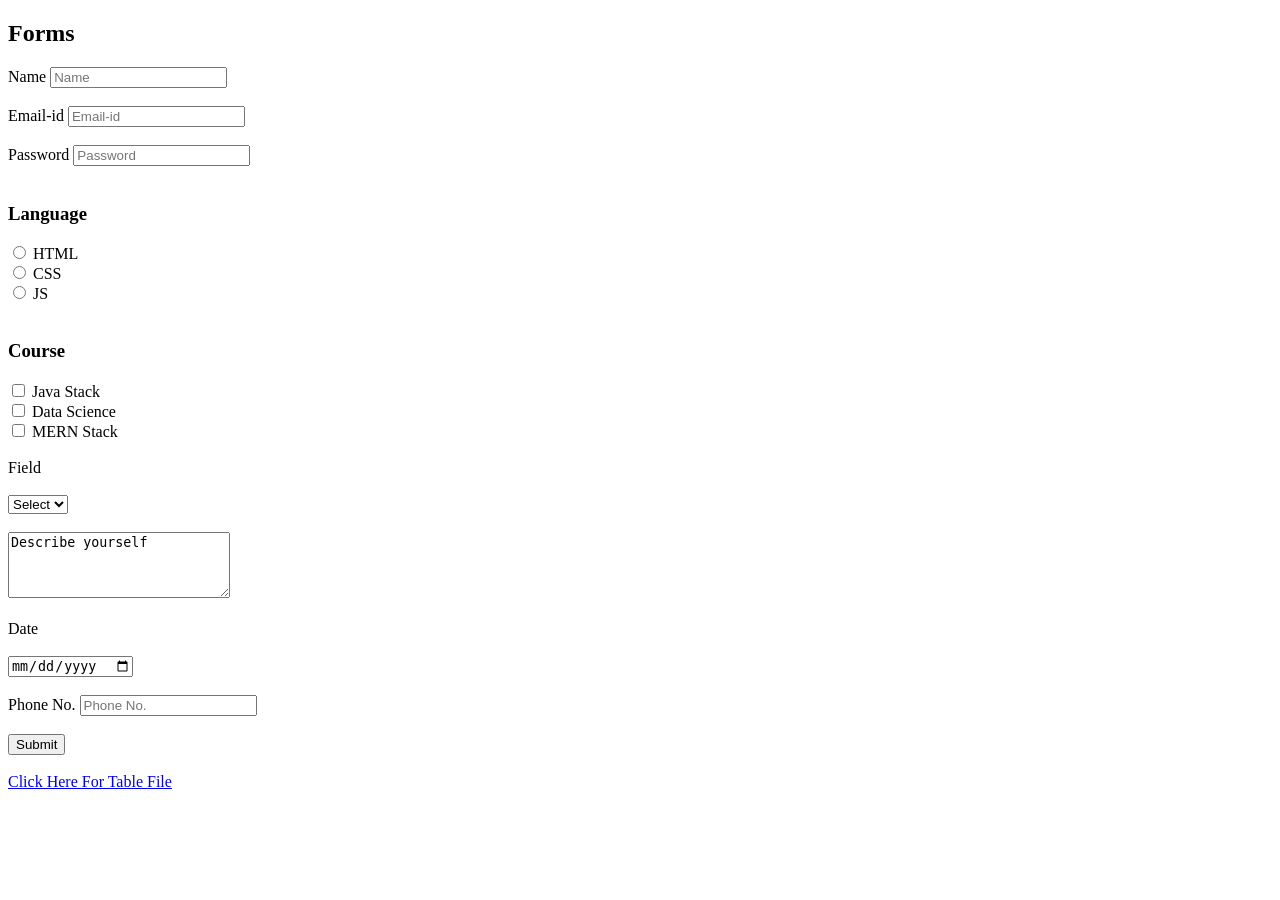
<file: Asssignment/Assignment2/index.html>
<!DOCTYPE html>
<html>
<head>
    <title>Document</title>
</head>
<body>
<h2>Forms</h2>
Name
<input type="text" placeholder="Name">
<br><br>
Email-id
    <input type="email" placeholder="Email-id">
    <br><br>
Password
    <input type="password" placeholder="Password">
    <br><br>
<h3>Language</h3>
    <input type="radio" name="language"> HTML <br>
    <input type="radio" name="language"> CSS <br>
    <input type="radio" name="language"> JS
    <br><br>
<h3>Course</h3>
    <input type="checkbox"> Java Stack <br>
    <input type="checkbox"> Data Science <br>
    <input type="checkbox"> MERN Stack
    <br><br>
Field 
    <br><br>
    <select>
        <option>Select</option>
        <option>HTML</option>
        <option>CSS</option>
        <option>JS</option>
    </select>
    <br><br>
    <textarea rows="4" cols="25">Describe yourself</textarea>
    <br><br>
Date
    <br><br>
    <input type="date">
    <br><br>
Phone No.
    <input type="text" placeholder="Phone No.">
<br><br>
<button>Submit</button>
<br><br>
<a href="table.html">Click Here For Table File</a>
</body>
</html>
</file>
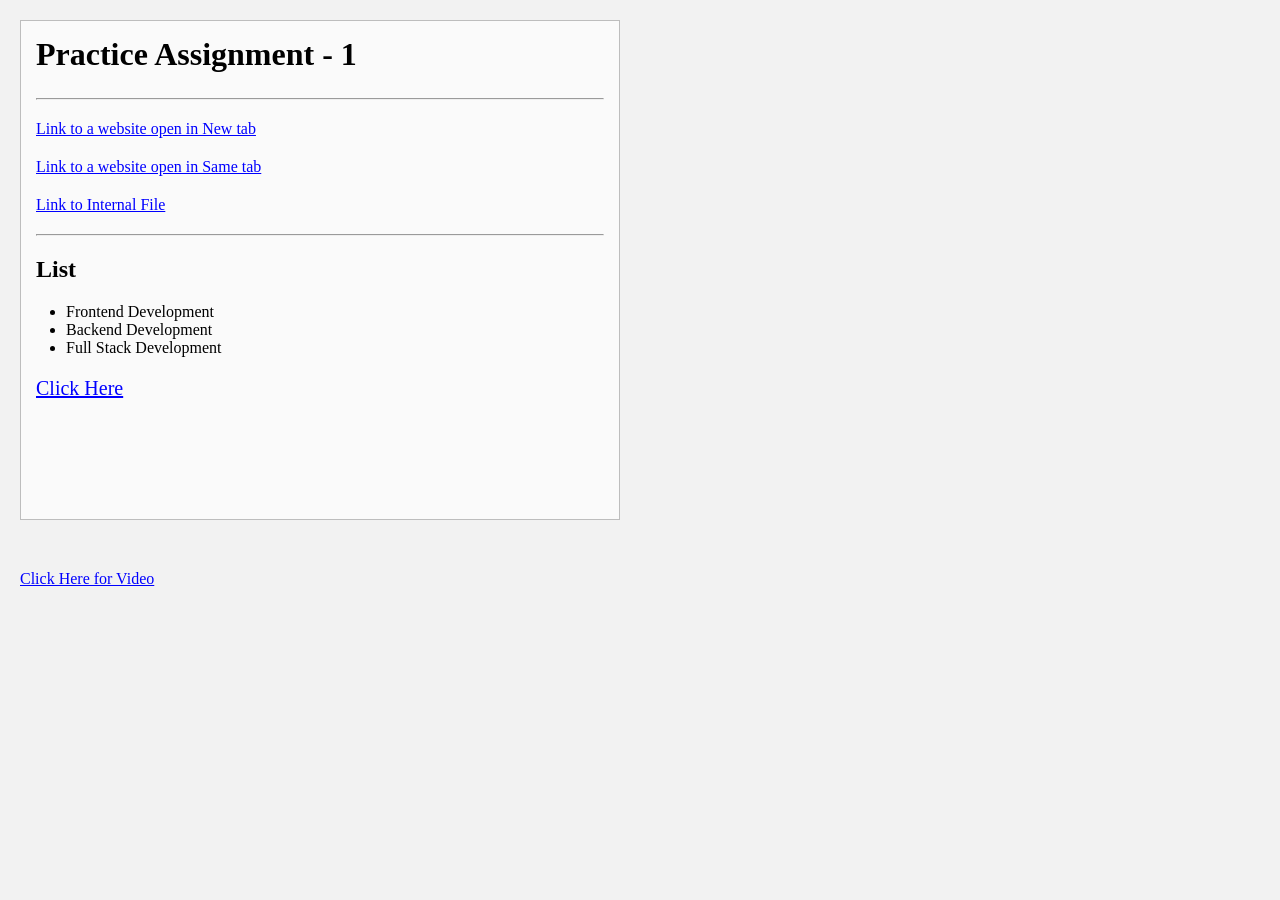
<file: Asssignment/Assignment3/index.html>
<!DOCTYPE html>
<html lang="en">
<head>
    <meta charset="UTF-8">
    <meta name="viewport" content="width=device-width, initial-scale=1.0">
    <title>Practice Assignment - 1</title>
    <link rel="stylesheet" href="style.css">
</head>
<body>

    <div class="container">

        <h1>Practice Assignment - 1</h1>

        <hr>

        <a href="https://www.google.com" target="_blank">
            Link to a website open in New tab
        </a>

        <a href="https://www.google.com">
            Link to a website open in Same tab
        </a>

        <a href="#">
            Link to Internal File
        </a>

        <hr>

        <h2>List</h2>

        <ul>
            <li>Frontend Development</li>
            <li>Backend Development</li>
            <li>Full Stack Development</li>
        </ul>

        <a href="form.html" class="btn-link">
            Click Here
        </a>

    </div>

    <a href="#" class="video-link">
        Click Here for Video
    </a>

</body>
</html>
</file>
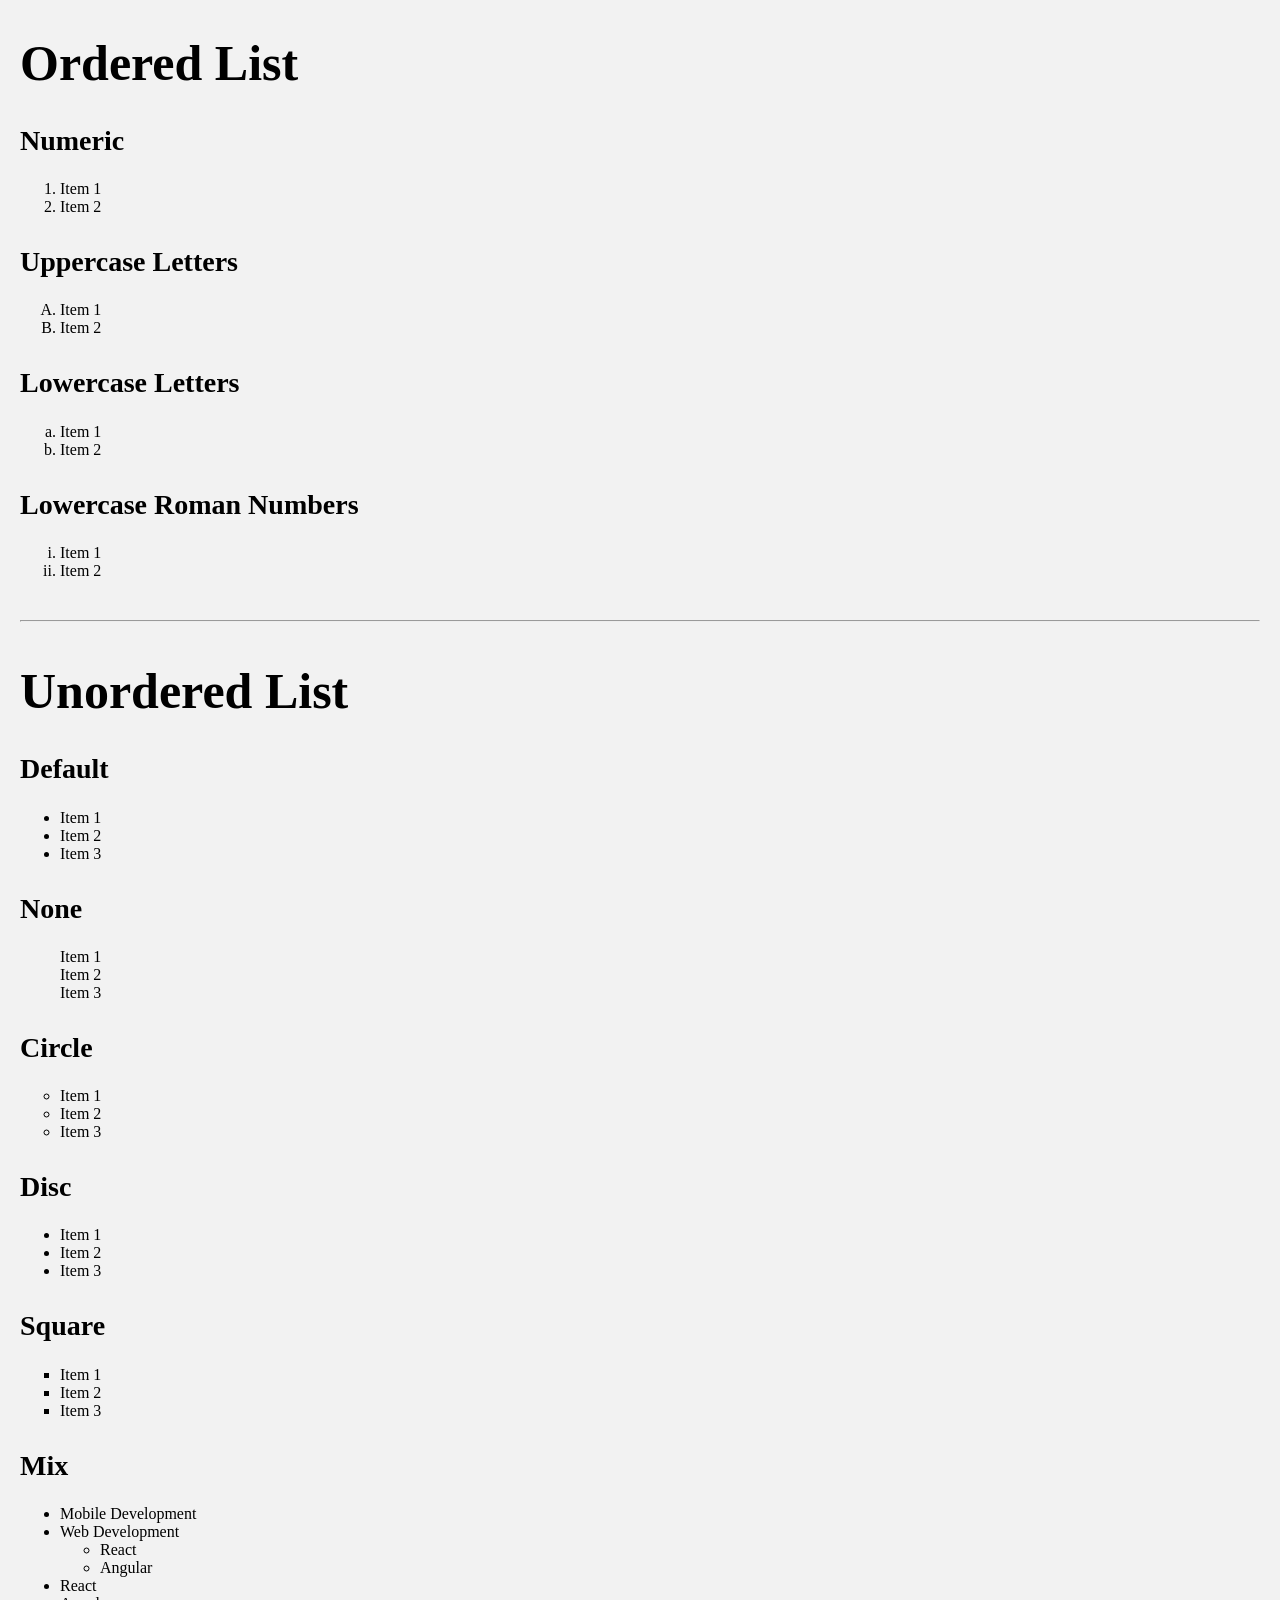
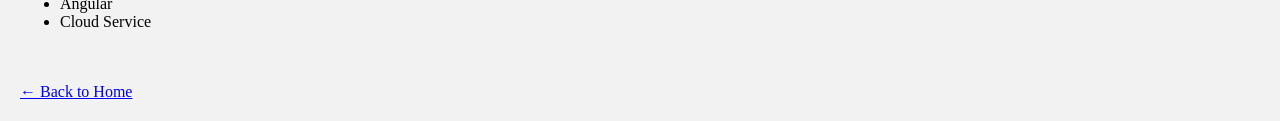
<file: Asssignment/Assignment1/lists.html>
<!DOCTYPE html>
<html lang="en">
<head>
<meta charset="UTF-8">
<meta name="viewport" content="width=device-width, initial-scale=1.0">
<title>Ordered and Unordered Lists</title>

<style>
body{
    font-family: "Times New Roman", serif;
    background-color: #f2f2f2;
    margin: 20px;
}

h1{
    font-size: 50px;
}

h2{
    font-size: 28px;
    margin-top: 30px;
}

hr{
    margin: 40px 0;
}
</style>
</head>
<body>

<h1>Ordered List</h1>

<h2>Numeric</h2>
<ol type="1">
    <li>Item 1</li>
    <li>Item 2</li>
</ol>

<h2>Uppercase Letters</h2>
<ol type="A">
    <li>Item 1</li>
    <li>Item 2</li>
</ol>

<h2>Lowercase Letters</h2>
<ol type="a">
    <li>Item 1</li>
    <li>Item 2</li>
</ol>

<h2>Lowercase Roman Numbers</h2>
<ol type="i">
    <li>Item 1</li>
    <li>Item 2</li>
</ol>

<hr>

<h1>Unordered List</h1>

<h2>Default</h2>
<ul>
    <li>Item 1</li>
    <li>Item 2</li>
    <li>Item 3</li>
</ul>

<h2>None</h2>
<ul style="list-style-type:none;">
    <li>Item 1</li>
    <li>Item 2</li>
    <li>Item 3</li>
</ul>

<h2>Circle</h2>
<ul style="list-style-type:circle;">
    <li>Item 1</li>
    <li>Item 2</li>
    <li>Item 3</li>
</ul>

<h2>Disc</h2>
<ul style="list-style-type:disc;">
    <li>Item 1</li>
    <li>Item 2</li>
    <li>Item 3</li>
</ul>

<h2>Square</h2>
<ul style="list-style-type:square;">
    <li>Item 1</li>
    <li>Item 2</li>
    <li>Item 3</li>
</ul>

<h2>Mix</h2>
<ul>
    <li>Mobile Development</li>
    <li>
        Web Development
        <ul style="list-style-type:circle;">
            <li>React</li>
            <li>Angular</li>
        </ul>
    </li>
    <li>React</li>
    <li>Angular</li>
    <li>Cloud Service</li>
</ul>

<br><br>

<a href="index.html">← Back to Home</a>

</body>
</html>
</file>
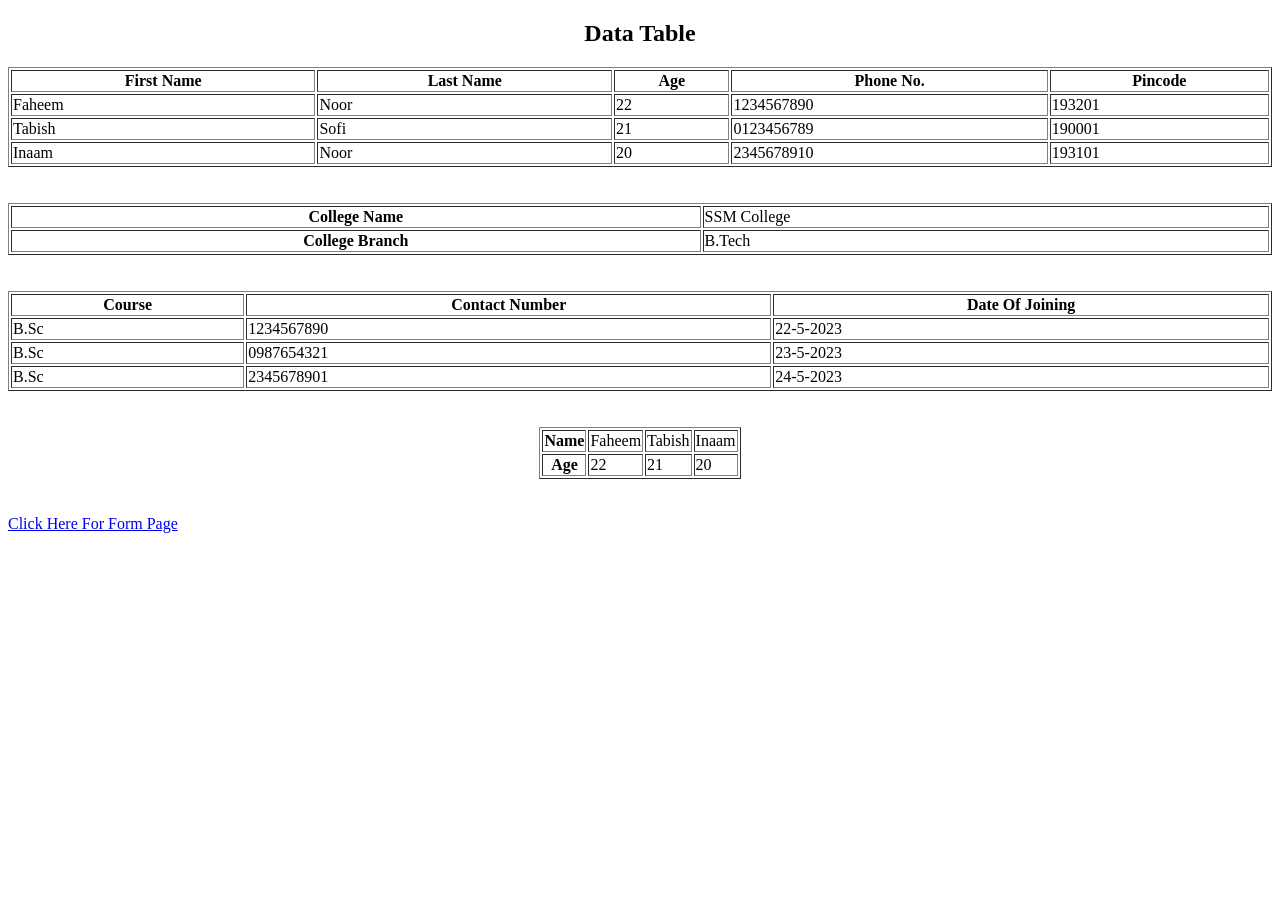
<file: Asssignment/Assignment2/table.html>
<!DOCTYPE html>
<html>
<head>
    <title>Table Page</title>
</head>
<body>
<center>
    <h2>Data Table</h2>
</center>
<table border="1" width="100%">
    <tr>
    <th>First Name</th>
    <th>Last Name</th>
    <th>Age</th>
    <th>Phone No.</th>
    <th>Pincode</th>
    </tr>
    <tr>
    <td>Faheem</td>
    <td>Noor</td>
    <td>22</td>
    <td>1234567890</td>
    <td>193201</td>
    </tr>
    <tr>
    <td>Tabish</td>
    <td>Sofi</td>
    <td>21</td>
    <td>0123456789</td>
    <td>190001</td>
    </tr>
    <tr>
    <td>Inaam</td>
    <td>Noor</td>
    <td>20</td>
    <td>2345678910</td>
    <td>193101</td>
    </tr>
    </table>
    <br><br>
    <table border="1" width="100%">
    <tr>
    <th>College Name</th>
    <td>SSM College</td>
    </tr>
    <tr>
    <th>College Branch</th>
    <td>B.Tech</td>
    </tr>
    </table>
    <br><br>
    <table border="1" width="100%">
    <tr>
    <th>Course</th>
    <th>Contact Number</th>
    <th>Date Of Joining</th>
    </tr>
    <tr>
    <td>B.Sc</td>
    <td>1234567890</td>
    <td>22-5-2023</td>
    </tr>
    <tr>
    <td>B.Sc</td>
    <td>0987654321</td>
    <td>23-5-2023</td>
    </tr>
    <tr>
    <td>B.Sc</td>
    <td>2345678901</td>
    <td>24-5-2023</td>
    </tr>
    </table>
    <br><br>
    <table border="1" align="center">
    <tr>
    <th>Name</th>
    <td>Faheem</td>
    <td>Tabish</td>
    <td>Inaam</td>
    </tr>

    <tr>
    <th>Age</th>
    <td>22</td>
    <td>21</td>
    <td>20</td>
    </tr>
    </table>
    <br><br>
<a href="index.html">Click Here For Form Page</a>
</body>
</html>
</file>
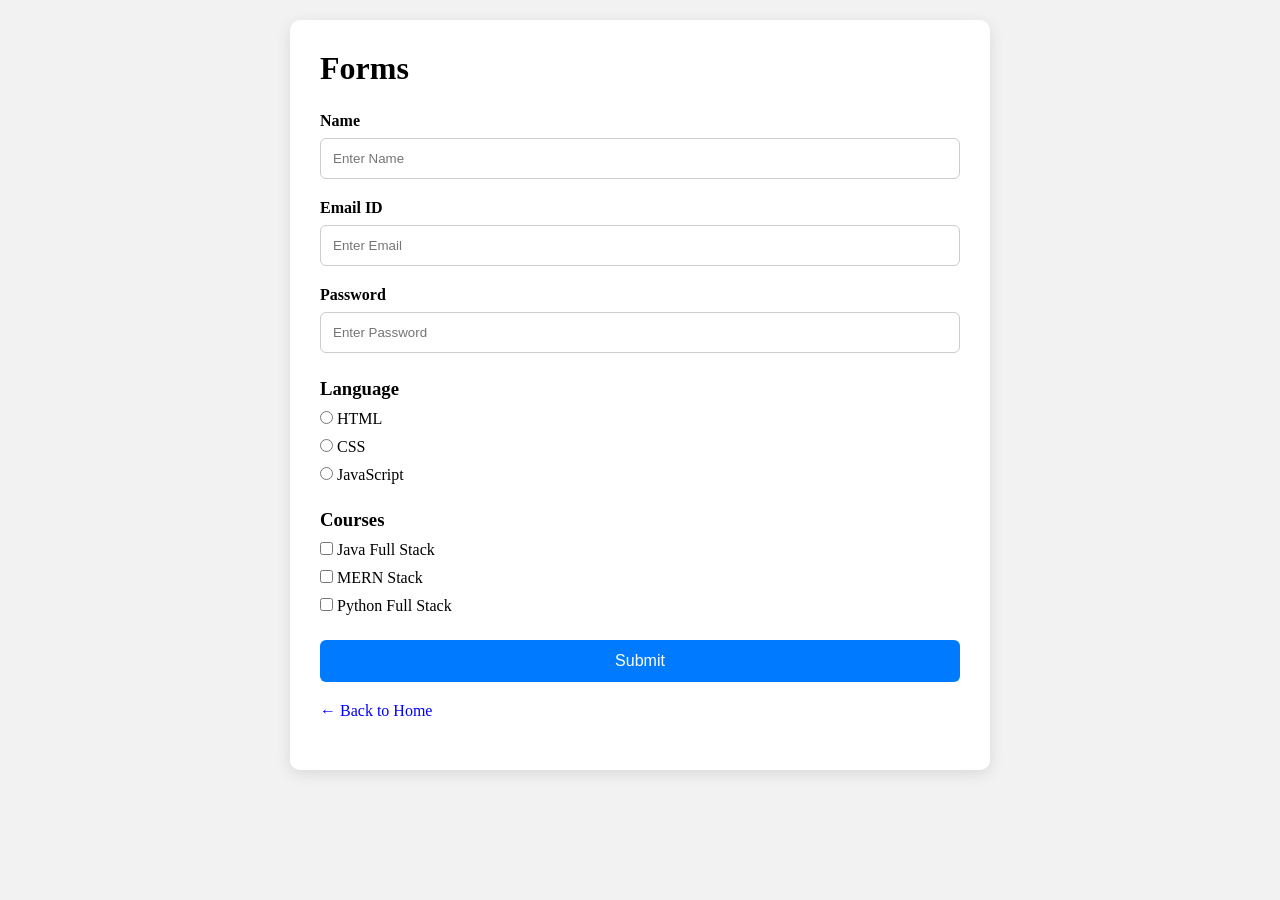
<file: Asssignment/Assignment3/form.html>
<!DOCTYPE html>
<html lang="en">
<head>
    <meta charset="UTF-8">
    <meta name="viewport" content="width=device-width, initial-scale=1.0">
    <title>Form Page</title>
    <link rel="stylesheet" href="style.css">
</head>
<body>

<div class="form-container">

    <h1>Forms</h1>

    <form>

        <div class="form-group">
            <label>Name</label>
            <input type="text" placeholder="Enter Name">
        </div>

        <div class="form-group">
            <label>Email ID</label>
            <input type="email" placeholder="Enter Email">
        </div>

        <div class="form-group">
            <label>Password</label>
            <input type="password" placeholder="Enter Password">
        </div>

        <div class="section">
            <h3>Language</h3>

            <label>
                <input type="radio" name="lang">
                HTML
            </label>

            <label>
                <input type="radio" name="lang">
                CSS
            </label>

            <label>
                <input type="radio" name="lang">
                JavaScript
            </label>
        </div>

        <div class="section">
            <h3>Courses</h3>

            <label>
                <input type="checkbox">
                Java Full Stack
            </label>

            <label>
                <input type="checkbox">
                MERN Stack
            </label>

            <label>
                <input type="checkbox">
                Python Full Stack
            </label>
        </div>

        <button type="submit">Submit</button>

    </form>

    <a href="index.html" class="back-btn">
        ← Back to Home
    </a>

</div>

</body>
</html>
</file>
<file: Asssignment/Assignment3/style.css>
*{
    margin:0;
    padding:0;
    box-sizing:border-box;
}

body{
    background:#f2f2f2;
    font-family:Georgia, serif;
    padding:20px;
}

/* HOME PAGE */

.container{
    width:100%;
    max-width:600px;
    min-height:500px;
    border:1px solid #bdbdbd;
    background:#fafafa;
    padding:15px;
}

h1{
    margin-bottom:25px;
}

hr{
    margin:20px 0;
}

a{
    display:block;
    margin:20px 0;
    color:blue;
}

ul{
    margin:20px 30px;
}

.btn-link{
    font-size:20px;
}

.video-link{
    margin-top:50px;
    display:inline-block;
}

/* FORM PAGE */

.form-container{
    width:100%;
    max-width:700px;
    background:white;
    margin:auto;
    padding:30px;
    border-radius:10px;
    box-shadow:0 4px 15px rgba(0,0,0,.1);
}

.form-group{
    margin-bottom:20px;
}

.form-group label{
    display:block;
    margin-bottom:8px;
    font-weight:bold;
}

.form-group input{
    width:100%;
    padding:12px;
    border:1px solid #ccc;
    border-radius:6px;
}

.section{
    margin:25px 0;
}

.section h3{
    margin-bottom:10px;
}

.section label{
    display:block;
    margin-bottom:10px;
}

button{
    width:100%;
    padding:12px;
    border:none;
    background:#007bff;
    color:white;
    border-radius:6px;
    cursor:pointer;
    font-size:16px;
}

button:hover{
    background:#0056b3;
}

.back-btn{
    margin-top:20px;
    text-decoration:none;
}

/* RESPONSIVE */

@media(max-width:768px){

    body{
        padding:10px;
    }

    .container,
    .form-container{
        width:100%;
    }

    h1{
        font-size:2rem;
    }
}

@media(max-width:480px){

    h1{
        font-size:1.6rem;
    }

    .container,
    .form-container{
        padding:15px;
    }

    .form-group input{
        padding:10px;
    }

    button{
        padding:10px;
    }
}
</file>
